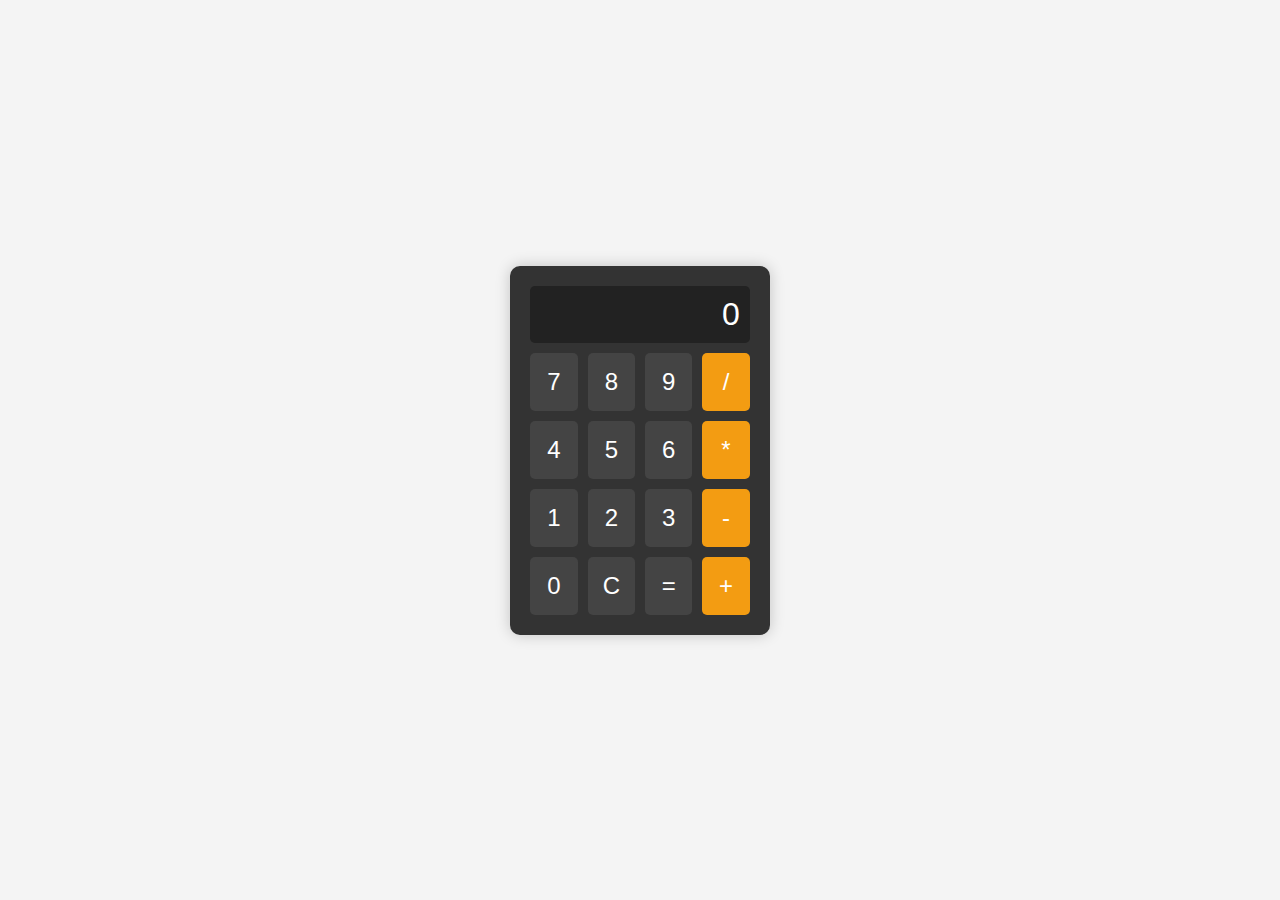
<file: Lab16/index.html>
<!DOCTYPE html>
<html lang="en">
<head>
    <meta charset="UTF-8">
    <meta name="viewport" content="width=device-width, initial-scale=1.0">
    <title>Calculadora</title>
    <link rel="stylesheet" href="styles.css">
</head>
<body>
    <div class="calculadora">
        <div id="resultado" class="tela">0</div>
        <div class="botoes">

            <button class="btn" onclick="adicionarNumero('7')">7</button>
            <button class="btn" onclick="adicionarNumero('8')">8</button>
            <button class="btn" onclick="adicionarNumero('9')">9</button>
            <button class="btn operador" onclick ="adicionarOperacao('/')">/</button>

            <button class="btn" onclick="adicionarNumero('4')">4</button>
            <button class="btn" onclick="adicionarNumero('5')">5</button>
            <button class="btn" onclick="adicionarNumero('6')">6</button>
            <button class="btn operador" onclick ="adicionarOperacao('*')">*</button>

            <button class="btn" onclick="adicionarNumero('1')">1</button>
            <button class="btn" onclick="adicionarNumero('2')">2</button>
            <button class="btn" onclick="adicionarNumero('3')">3</button>
            <button class="btn operador" onclick ="adicionarOperacao('-')">-</button>

            <button class="btn" onclick="adicionarNumero('0')">0</button>
            <button class="btn" onclick="limpar()">C</button>
            <button class="btn" onclick="calcular()">=</button>
            <button class="btn operador" onclick="adicionarOperacao('+')">+</button>

        </div>
    </div>
    <script src="script.js"></script>
</body>
</html>
</file>
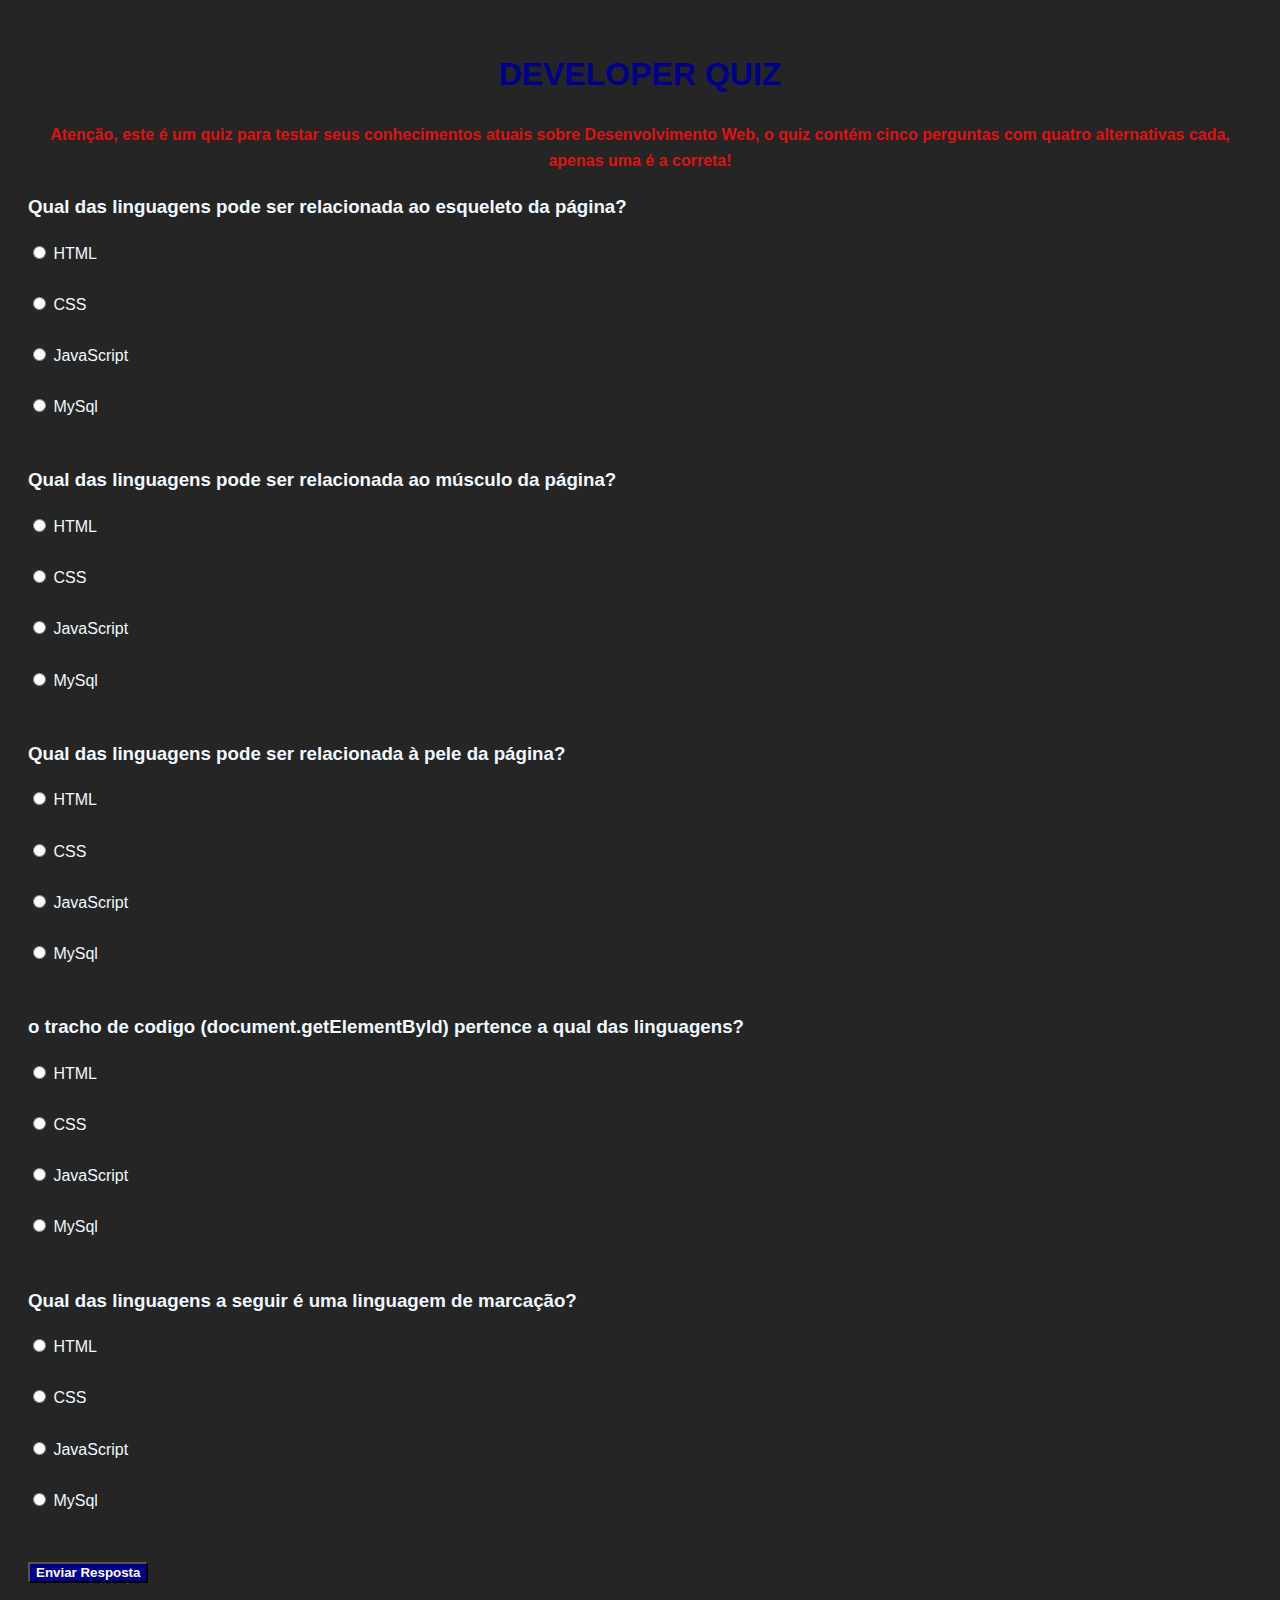
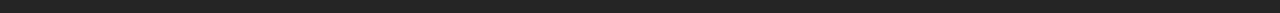
<file: Lab32/index.html>
<!DOCTYPE html>
<html lang="en">
<head>
    <meta charset="UTF-8">
    <meta name="viewport" content="width=device-width, initial-scale=1.0">
    <title>Developer Quiz</title>
    <link rel="stylesheet" href="styles.css">
</head>
<body>
    <div id="quiz-container">
        <h1>DEVELOPER QUIZ</h1>
        <p>Atenção, este é um quiz para testar seus conhecimentos atuais sobre Desenvolvimento Web, o quiz contém cinco perguntas com quatro alternativas cada, apenas uma é a correta!</p>
        <div id="question-container"> 
        </div>
        <button onclick="submitAnswers()">Enviar Resposta</button> 
        <div id="result"></div> 
    </div>
    <script src="script.js"></script>
</body>
</html>
</file>
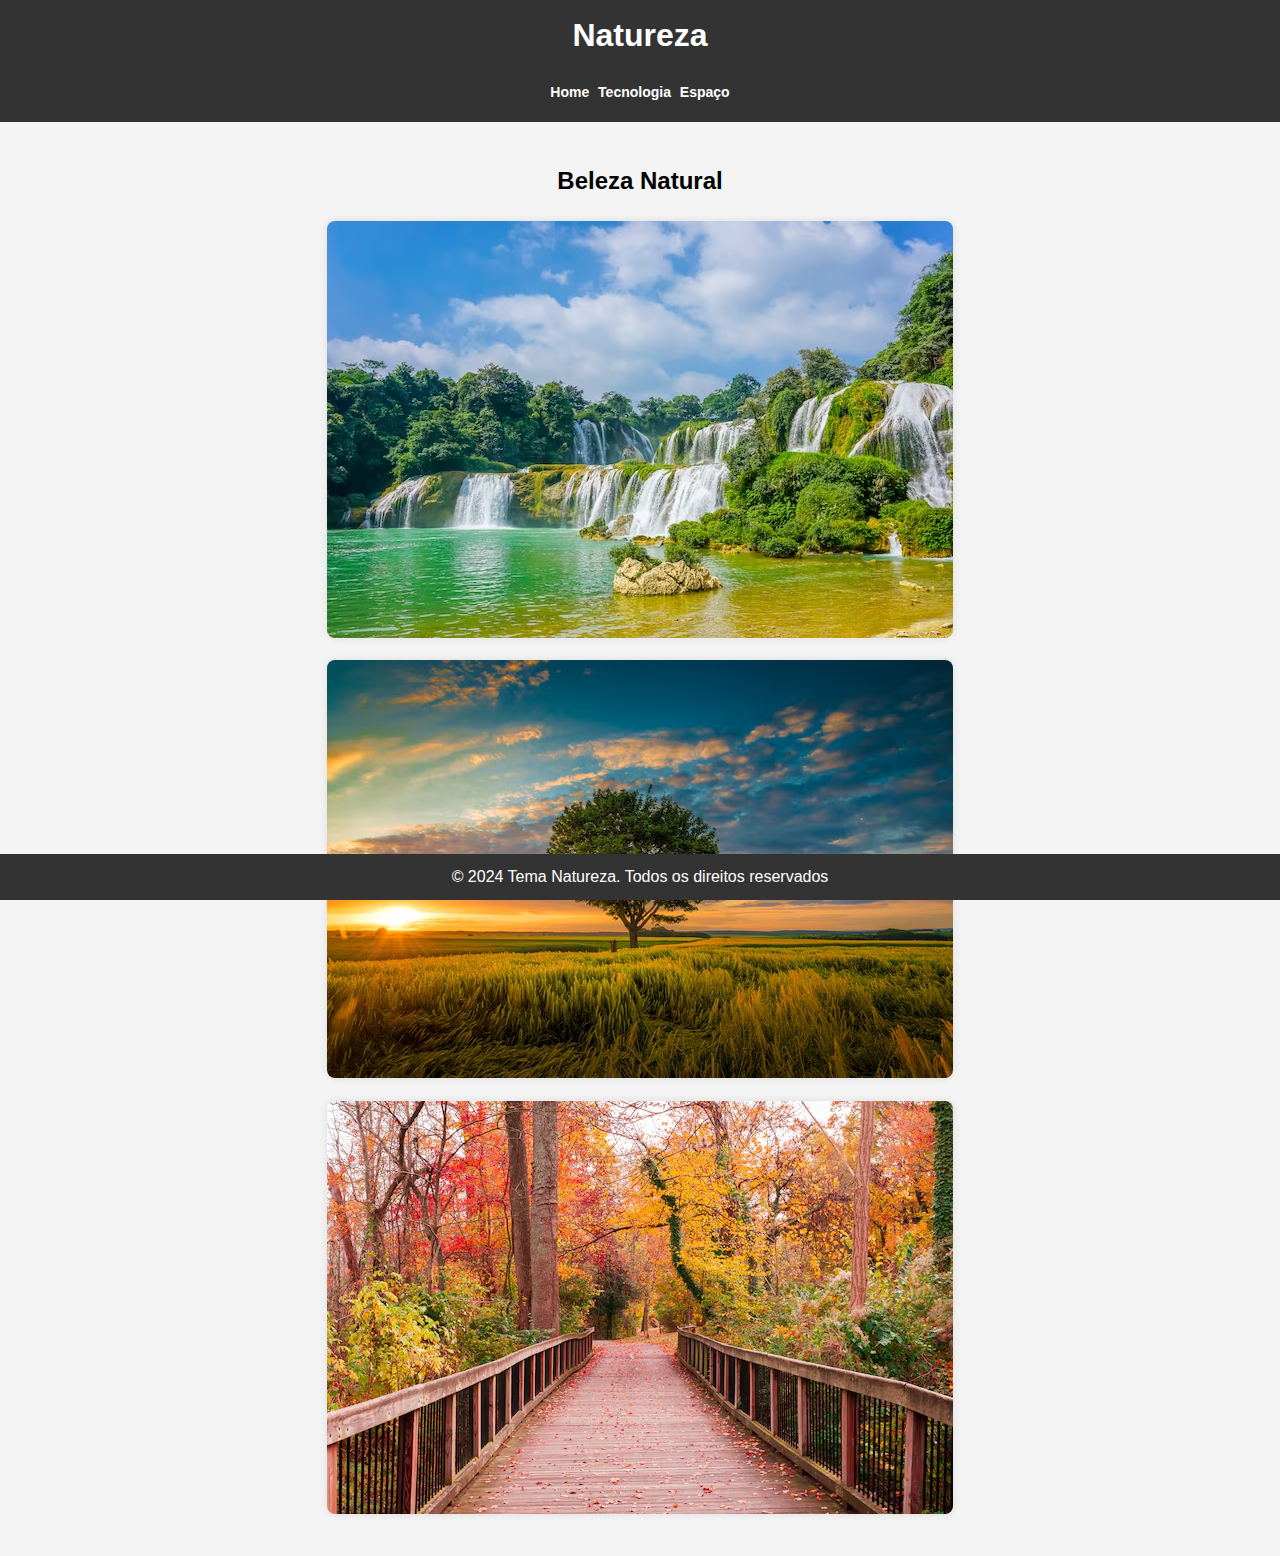
<file: Lab04/Roteiro/Index.html>
<!DOCTYPE html>
<html lang="pt-br">
<head>
    <meta charset="UTF-8">
    <meta name="viewport" content="width=device-width, initial-scale=1.0">
    <title>Nature</title>
    <link rel="stylesheet" href="styles.css">
</head>
<body>
    <header>Natureza <br>
    <a href="Index.html" style="text-decoration: none;">Home</a>
    <a href="tech.html" style="text-decoration: none;">Tecnologia</a>
    <a href="space.html" style="text-decoration: none;">Espaço</a>
    </header>
    <main>
    <h2>Beleza Natural</h2>
    <img src="assets/nature/nature1.avif" alt="nature1">
    <img src="assets/nature/nature2.avif" alt="nature1">
    <img src="assets/nature/nature3.avif" alt="nature1">
    </main>
    <footer>© 2024 Tema Natureza. Todos os direitos reservados</footer>
</body>
</html>
</file>
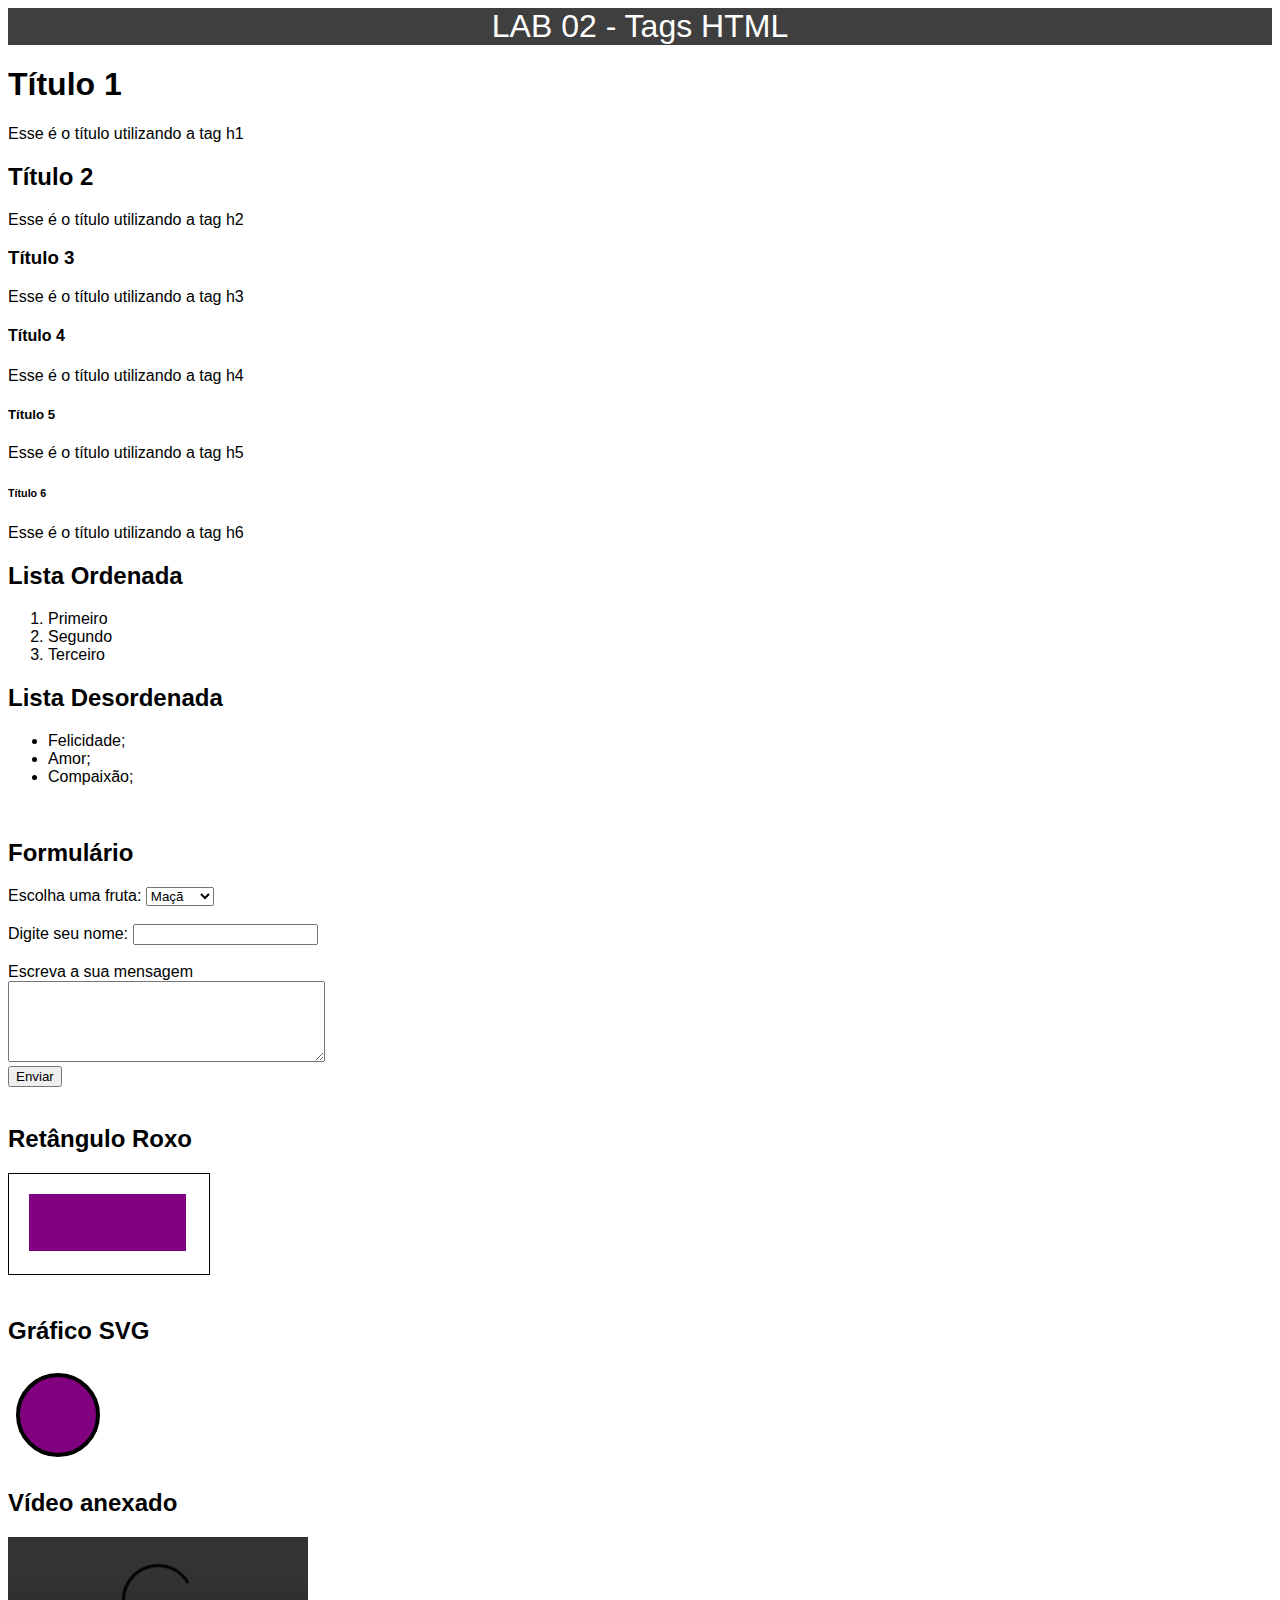
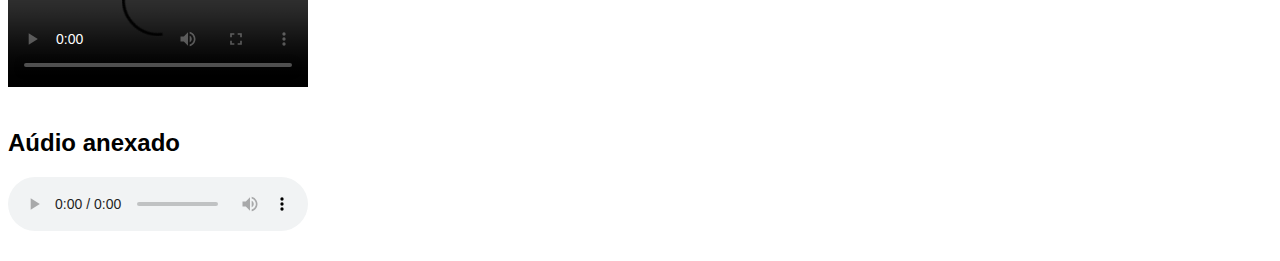
<file: Lab02/lab02.html>
<!DOCTYPE html>
<html lang="pt-br">
    <head>
        <meta charset="UTF-8">
        <title>Lab 02</title>
        <header>LAB 02 - Tags HTML</header>
        <style>
            header {
                background-color: rgb(63, 63, 63);
                color: white;
                text-align: center;
                font-size: 32px;
                font-family: Arial, Helvetica, sans-serif;
            }

            body {
                font-family: Arial, Helvetica, sans-serif;
            }
            
        </style>
    </head>
    <body>
        <h1>Título 1</h1>
        <p>Esse é o título utilizando a tag h1</p>
        <h2>Título 2</h2>
        <p>Esse é o título utilizando a tag h2</p>
        <h3>Título 3</h3>
        <p>Esse é o título utilizando a tag h3</p>
        <h4>Título 4</h4>
        <p>Esse é o título utilizando a tag h4</p>
        <h5>Título 5</h5>
        <p>Esse é o título utilizando a tag h5</p>
        <h6>Título 6</h6>
        <p>Esse é o título utilizando a tag h6</p>

        <h2>Lista Ordenada</h2>
        <ol>
            <li>Primeiro</li>
            <li>Segundo</li>
            <li>Terceiro</li>
        </ol>
        <h2>Lista Desordenada</h2>
        <ul>
            <li>Felicidade;</li>
            <li>Amor;</li>
            <li>Compaixão;</li>
        </ul><br>

        <h2>Formulário</h2>
        <form>
            <label for="frutas">Escolha uma fruta: </label>
            <select id="frutas" name="frutas">
                <option value="maca">Maçã</option>
                <option value="banana">Banana</option>
                <option value="laranja">Laranja</option>
                <option value="uva">Uva</option>
                <option value="mamao">Mamão</option>
            </select>
        </form><br>

        <form>
            <label for="nome">Digite seu nome: </label>
            <input type="text" id="nome" name="nome"><br><br>
            <label for="msg">Escreva a sua mensagem</label><br>
            <textarea id="msg" name="msg" rows="5" cols="37"></textarea><br>
            <input type="submit" value="Enviar">
        </form><br>

        <h2>Retângulo Roxo</h2>
        <canvas id="meuCanvas" width="200" height="100" style="border:1px solid #000000;"></canvas>
        <script>
            var c = document.getElementById("meuCanvas");
            var ctx = c.getContext("2d");
            ctx.fillStyle = "purple";
            ctx.fillRect(20, 20, 157, 57);
        </script>
        <br><br>

            <h2>Gráfico SVG</h2>
            <svg width="100" height="100">
                <circle cx="50" cy="50" r="40" stroke="black" stroke-width="4" fill="purple" />
            </svg>
        </div>

        <h2>Vídeo anexado</h2>
        <video controls>
            <source  src="https://www.w3schools.com/html/mov_bbb.mp4" type="video/mp4">
        </video><br><br>

        <h2>Aúdio anexado</h2>
        <audio controls>
            <source src="https://www.w3schools.com/html/horse.mp3" type="audio/mp3">
        </audio>
        <br><br>
        
    </body>
</html>
</file>
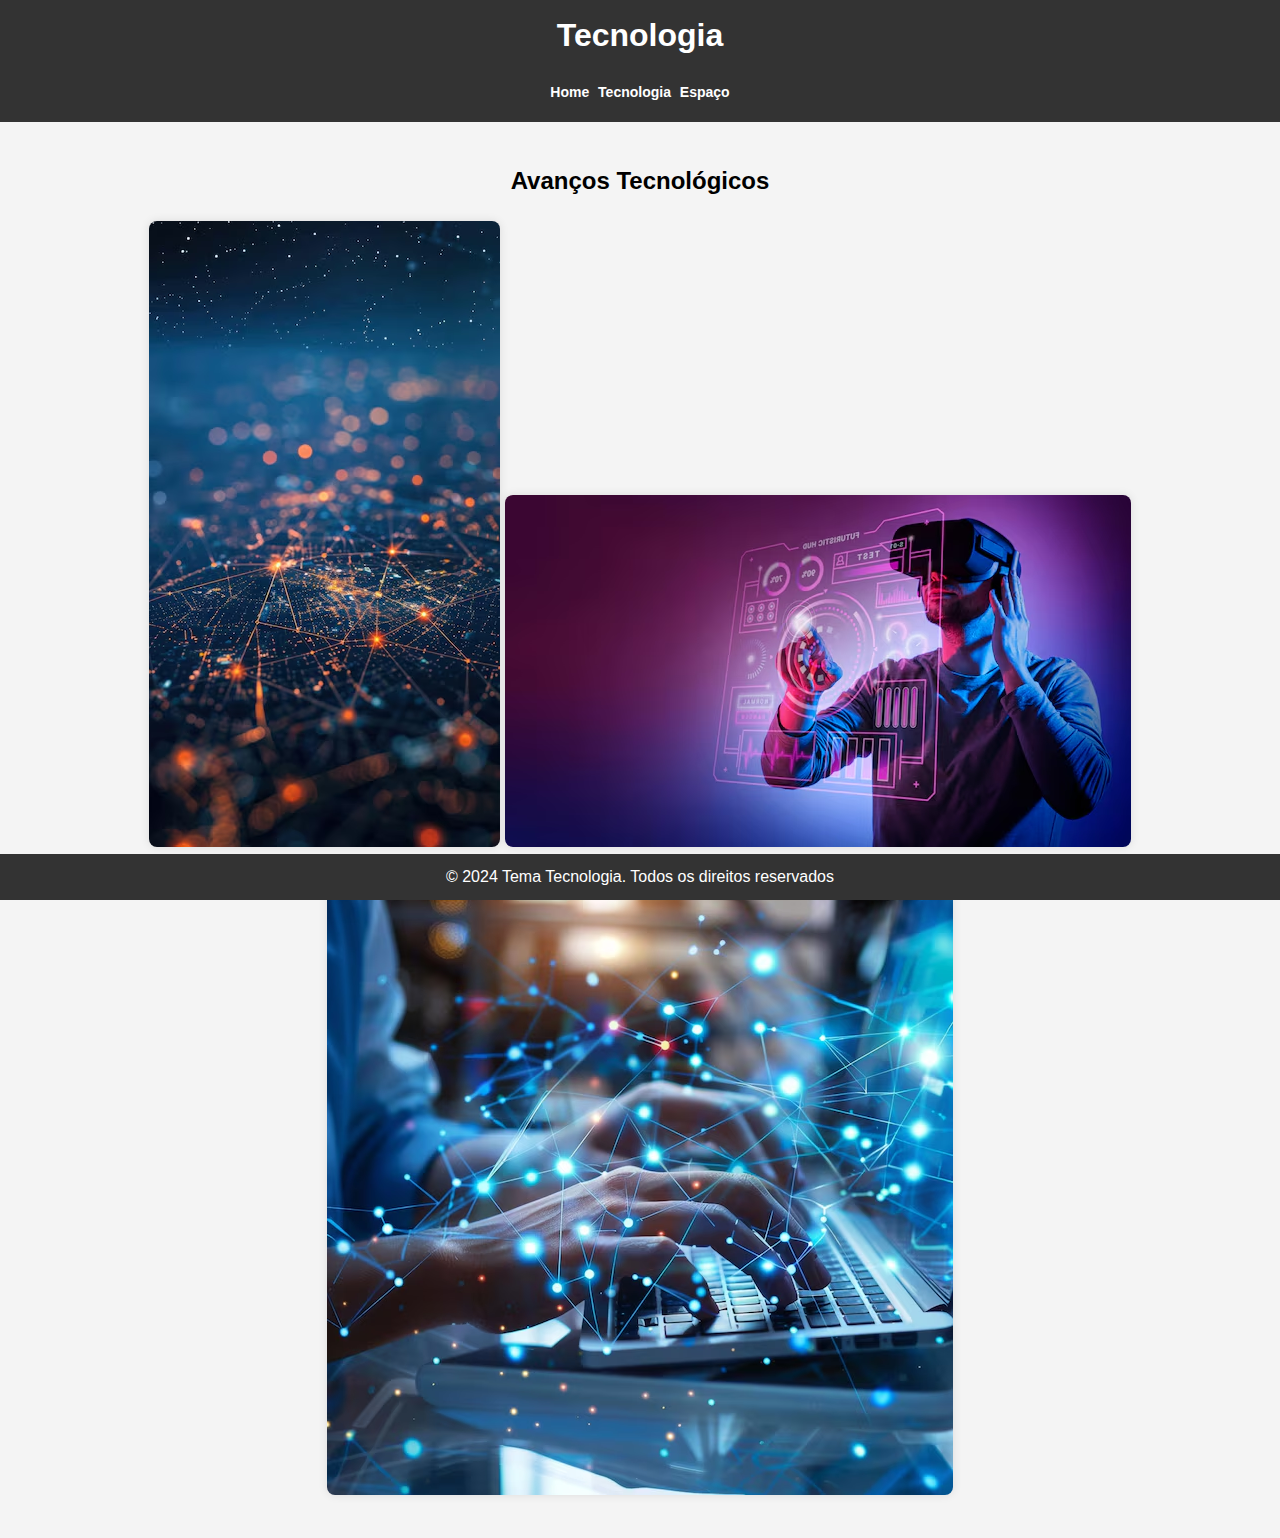
<file: Lab04/Roteiro/tech.html>
<!DOCTYPE html>
<html lang="pt-br">
<head>
    <meta charset="UTF-8">
    <meta name="viewport" content="width=device-width, initial-scale=1.0">
    <title>Nature</title>
    <link rel="stylesheet" href="styles.css">
</head>
<body>
    <header>Tecnologia<br>
    <a href="Index.html" style="text-decoration: none;">Home</a>
    <a href="tech.html" style="text-decoration: none;">Tecnologia</a>
    <a href="space.html" style="text-decoration: none;">Espaço</a>
    </header>
    <main>
        <h2>Avanços Tecnológicos</h2>
        <img src="assets/tech/tech1.avif" alt="tech1">
        <img src="assets/tech/tech2.avif" alt="tech2">
        <img src="assets/tech/tech3.avif" alt="tech3">
    </main>
    <footer>© 2024 Tema Tecnologia. Todos os direitos reservados</footer>
</body>
</html>
</file>
<file: Lab16/styles.css>
body {
    font-family: Arial, sans-serif;
    display: flex;
    justify-content: center;
    align-items: center;
    height: 100vh;
    background-color: #f4f4f4;
    margin: 0;
}

.calculadora {
    background-color: #333;
    padding: 20px;
    border-radius: 10px;
    box-shadow: 0px 0px 15px rgba(0,0,0,0.2);
}

.tela {
    background-color: #222;
    color: #fff;
    font-size: 2em;
    padding: 10px;
    text-align: right;
    border-radius: 5px;
    margin-bottom: 10px;
}

.botoes {
    display: grid;
    grid-template-columns: repeat(4, 1fr);
    gap: 10px;
}

.btn {
    background-color: #444;
    color: #fff;
    font-size: 1.5em;
    padding: 15px;
    border: none;
    border-radius: 5px;
    cursor: pointer;
    transition: background-color 0.3s;
}

.btn:hover {
    background-color: #555;
}
 
.operador {
    background-color: #f39c12;
}

.operador:hover {
    background-color: #e67e22;
}
</file>
<file: Lab32/styles.css>
body {
    font-family: Arial, sans-serif;
    padding: 20px;
    line-height: 1.6;
    background-color: rgb(37, 37, 37);
}
#question-container div {
    margin-bottom: 20px;
    color: aliceblue;
}

h1{
    color:darkblue;
    text-align: center;
}

p{
    color: rgb(219, 20, 20);
    font-weight: bold;
    text-align: center;
}

label {
    display: block; /* Faz cada resposta aparecer em uma nova linha */
}

button{
    color: white;
    background-color: darkblue;
    font-weight: bold;
}
</file>
<file: Lab04/Roteiro/styles.css>
body {
    font-family: Arial, sans-serif;
    margin: 0;
    padding: 0;
    background-color: #f4f4f4;
    line-height: 1.6;
}

header {
    font-weight: bold;
    background-color: #333;
    color: white;
    padding: 10px 0;
    text-align: center;
    font-size: 32px;
}

a {
    color: white;
    padding: 10px 0;
    text-align: center;
    font-size: 14px;
}


nav ul {
    list-style-type: none;
    margin: 0;
    padding: 0;
}

nav ul li {
    display: inline;
    margin-right: 15px;
}

nav ul li a {
    color: white;
    text-decoration: none;
}

main {
    padding: 20px;
    text-align: center;
}

main img {
    max-width: 100%;
    height: auto;
    margin-bottom: 15px;
    border-radius: 8px;
    box-shadow: 0px 0px 10px rgba(0, 0, 0, 0.1);
}

footer {
    background-color: #333;
    color: white;
    text-align: center;
    padding: 10px 0;
    position: fixed;
    bottom: 0;
    width: 100%;
}

h1, h2 {
    margin-bottom: 20px;
    text-align: center;
}

p {
    margin-bottom: 20px;
}
</file>
